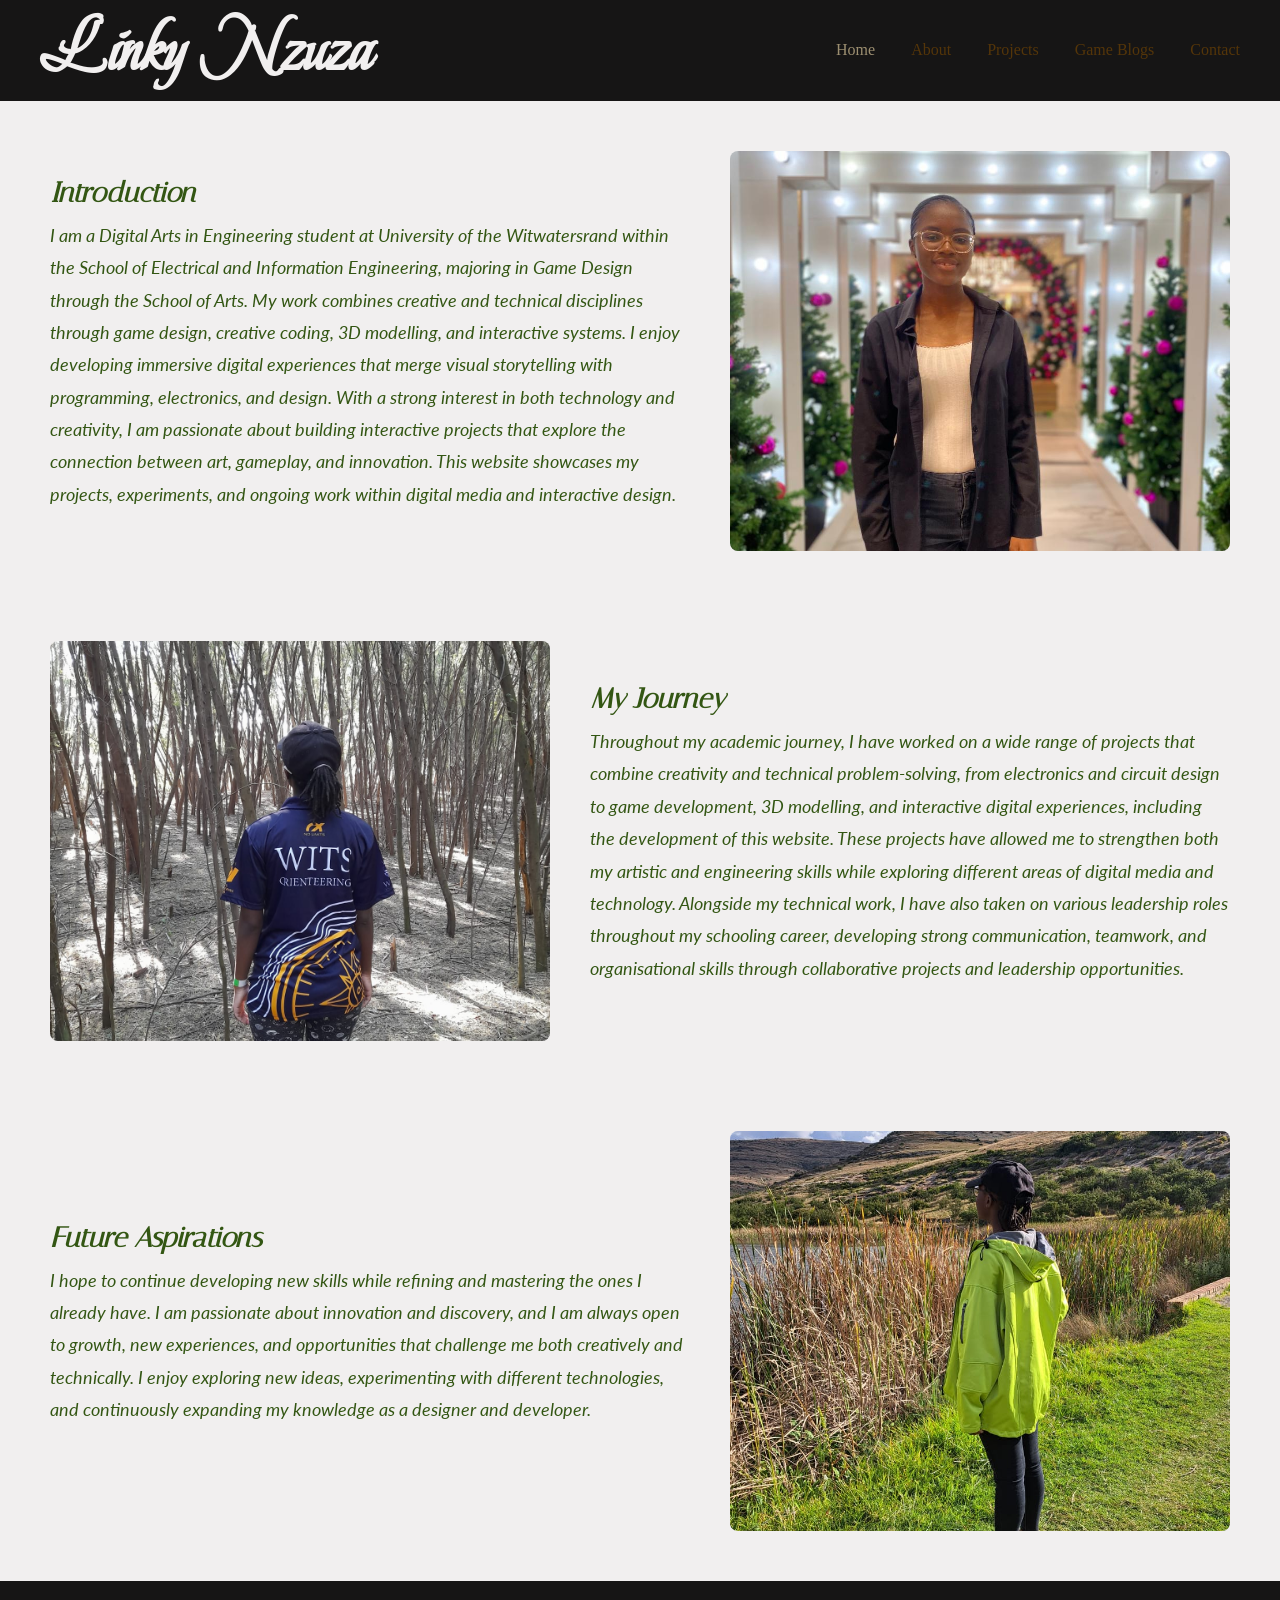
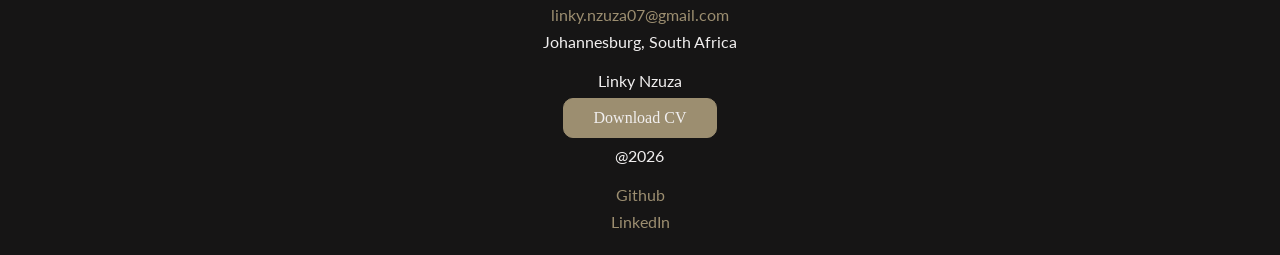
<file: index.html>
<!DOCTYPE html>
<html lang="en">
<head>
    <meta charset="UTF-8">
    <meta name="viewport" content="width=device-width, initial-scale=1.0">
    <link href="https://fonts.googleapis.com/css2?family=Beau Rivage&family=Italiana&family=Kaisei+HarunoUmi&family=Junge&family=Lato&family=Javanese+Text&display=swap" rel="stylesheet">
    <meta name="description" content="This is my personal website.">
    <link rel="stylesheet" href="./CSS/style.css" />
    <script src="./JS/main.js"></script>
    <title>Home</title>
</head>
<body>
    <header>
        <h1 class="Navlogo">Linky Nzuza</h1>
        <nav>
                 <a class="label" href="./index.html">Home</a>
                 <a class="label" href="./about.html">About</a>
                 <a class="label" href="./projects.html">Projects</a>
                 <a class="label" href="./gameblogs.html">Game Blogs</a>
                 <a class="label" href="./contact.html">Contact</a>
        </nav>
    </header>
   
    <main>
    <section class="main-section">
        <div class="text-content">
        <h2 class="section-heading">Introduction</h2>
         <p class="maintext">I am a Digital Arts in Engineering student at University of the Witwatersrand within the School of 
            Electrical and Information Engineering, majoring in Game Design through the School of Arts. My work combines creative 
            and technical disciplines through game design, creative coding, 3D modelling, and interactive systems. I enjoy 
            developing immersive digital experiences that merge visual storytelling with programming, electronics, and design. 
            With a strong interest in both technology and creativity, I am passionate about building interactive projects that 
            explore the connection between art, gameplay, and innovation. This website showcases my projects, experiments, and 
            ongoing work within digital media and interactive design.

</p>
</div>
         <img src="./Images/Me.jpeg" alt="My photo" class="main-sectionimg" />
    </section>
    <section class="main-section">
        <img src="./Images/Journey.jpeg" alt="My photo" class="main-sectionimg" />
        <div class="text-content">
            <h2 class="section-heading">My Journey</h2>
        <p  class="maintext">Throughout my academic journey, I have worked on a wide range of projects that combine creativity and 
            technical problem-solving, from electronics and circuit design to game development, 3D modelling, and interactive 
            digital experiences, including the development of this website. These projects have allowed me to strengthen both my 
            artistic and engineering skills while exploring different areas of digital media and technology. Alongside my 
            technical work, I have also taken on various leadership roles throughout my schooling career, developing strong 
            communication, teamwork, and organisational skills through collaborative projects and leadership opportunities.
</p>
</div>
    </section>
    <section class="main-section">
        <div class="text-content">
            <h2 class="section-heading">Future Aspirations</h2>
        <p class="maintext">
            I hope to continue developing new skills while refining and mastering the ones I already have. I am 
            passionate about innovation and discovery, and I am always open to growth, new experiences, and opportunities that 
            challenge me both creatively and technically. I enjoy exploring new ideas, experimenting with different technologies, 
            and continuously expanding my knowledge as a designer and developer.
</p>
</div>
        <img src="./Images/Future.jpeg" alt="My photo" class="main-sectionimg" />
    </section>
    </main>
    
    <footer>
        <div class="footer-left">
        <a  href="mailto:your@email.com">linky.nzuza07@gmail.com</a>
        <p class="Last-text">Johannesburg, South Africa</p>
        </div>
         <div class="footer-center">
        <p class="Last-text">Linky Nzuza</p>
        <a href="./Assets/Linky Nzuza CV.pdf" download class="download-btn">Download CV</a>
        <p class="Last-text">@2026</p>
        </div>
        <div class="footer-right">
        <a href="https://github.com/">Github</a>
        <a href="https://linkedin.com/">LinkedIn</a>
        </div>
    </footer>
</body>
</html>
</file>
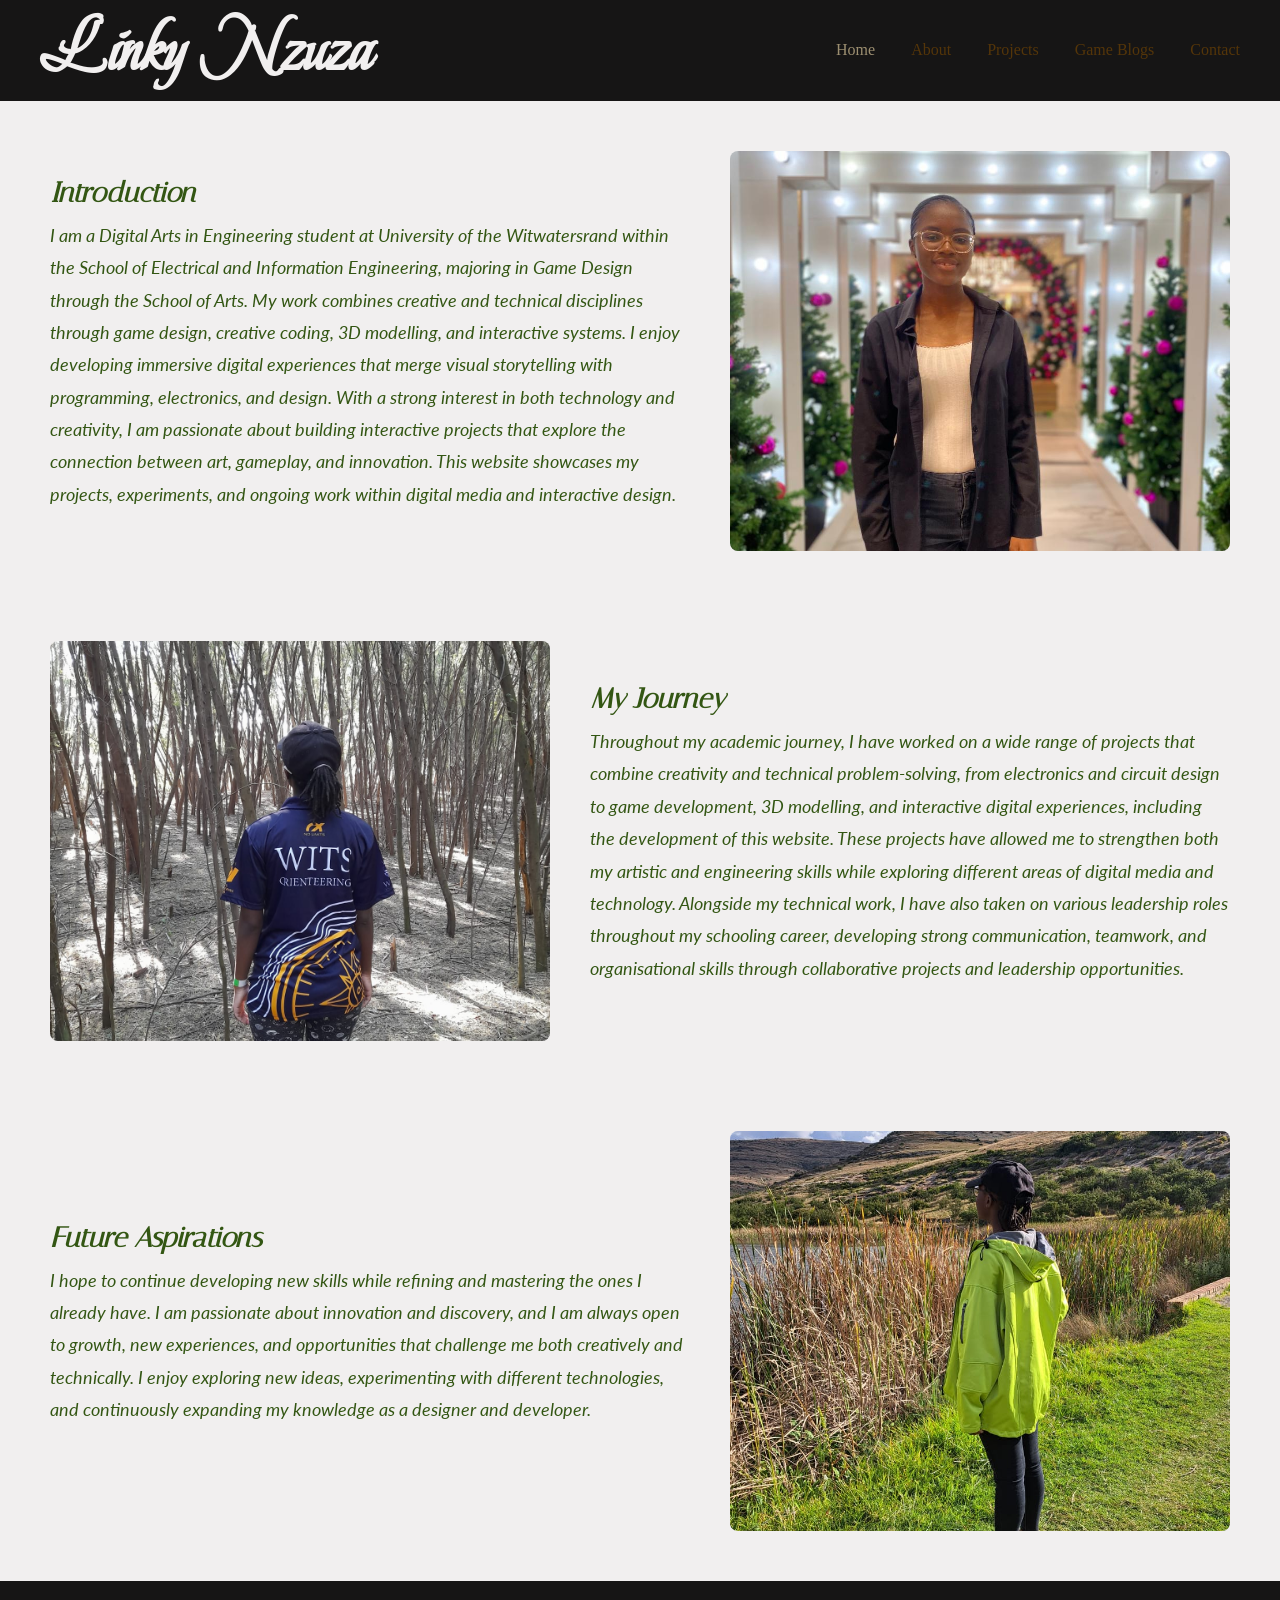
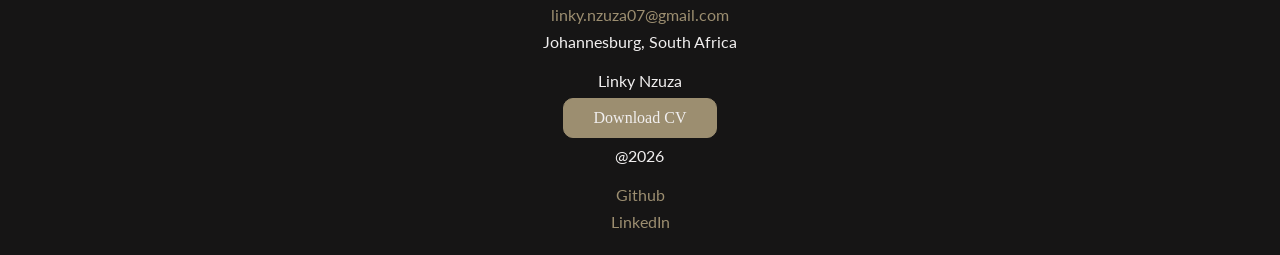
<file: Pages/index.html>
<!DOCTYPE html>
<html lang="en">
<head>
    <meta charset="UTF-8">
    <meta name="viewport" content="width=device-width, initial-scale=1.0">
    <link href="https://fonts.googleapis.com/css2?family=Beau Rivage&family=Italiana&family=Kaisei+HarunoUmi&family=Junge&family=Lato&family=Javanese+Text&display=swap" rel="stylesheet">
    <meta name="description" content="This is my personal website.">
    <link rel="stylesheet" href="../CSS/style.css" />
    <script src="../JS/main.js"></script>
    <title>Home</title>
</head>
<body>
    <header>
        <h1 class="Navlogo">Linky Nzuza</h1>
        <nav>
                 <a class="label" href="./index.html">Home</a>
                 <a class="label" href="./about.html">About</a>
                 <a class="label" href="./projects.html">Projects</a>
                 <a class="label" href="./gameblogs.html">Game Blogs</a>
                 <a class="label" href="./contact.html">Contact</a>
        </nav>
    </header>
   
    <main>
    <section class="main-section">
        <div class="text-content">
        <h2 class="section-heading">Introduction</h2>
         <p class="maintext">I am a Digital Arts in Engineering student at University of the Witwatersrand within the School of 
            Electrical and Information Engineering, majoring in Game Design through the School of Arts. My work combines creative 
            and technical disciplines through game design, creative coding, 3D modelling, and interactive systems. I enjoy 
            developing immersive digital experiences that merge visual storytelling with programming, electronics, and design. 
            With a strong interest in both technology and creativity, I am passionate about building interactive projects that 
            explore the connection between art, gameplay, and innovation. This website showcases my projects, experiments, and 
            ongoing work within digital media and interactive design.

</p>
</div>
         <img src="../Images/Me.jpeg" alt="My photo" class="main-sectionimg" />
    </section>
    <section class="main-section">
        <img src="../Images/Journey.jpeg" alt="My photo" class="main-sectionimg" />
        <div class="text-content">
            <h2 class="section-heading">My Journey</h2>
        <p  class="maintext">Throughout my academic journey, I have worked on a wide range of projects that combine creativity and 
            technical problem-solving, from electronics and circuit design to game development, 3D modelling, and interactive 
            digital experiences, including the development of this website. These projects have allowed me to strengthen both my 
            artistic and engineering skills while exploring different areas of digital media and technology. Alongside my 
            technical work, I have also taken on various leadership roles throughout my schooling career, developing strong 
            communication, teamwork, and organisational skills through collaborative projects and leadership opportunities.
</p>
</div>
    </section>
    <section class="main-section">
        <div class="text-content">
            <h2 class="section-heading">Future Aspirations</h2>
        <p class="maintext">
            I hope to continue developing new skills while refining and mastering the ones I already have. I am 
            passionate about innovation and discovery, and I am always open to growth, new experiences, and opportunities that 
            challenge me both creatively and technically. I enjoy exploring new ideas, experimenting with different technologies, 
            and continuously expanding my knowledge as a designer and developer.
</p>
</div>
        <img src="../Images/Future.jpeg" alt="My photo" class="main-sectionimg" />
    </section>
    </main>
    
    <footer>
        <div class="footer-left">
        <a  href="mailto:your@email.com">linky.nzuza07@gmail.com</a>
        <p class="Last-text">Johannesburg, South Africa</p>
        </div>
         <div class="footer-center">
        <p class="Last-text">Linky Nzuza</p>
        <a href="../Assets/Linky Nzuza CV.pdf" download class="download-btn">Download CV</a>
        <p class="Last-text">@2026</p>
        </div>
        <div class="footer-right">
        <a href="https://github.com/">Github</a>
        <a href="https://linkedin.com/">LinkedIn</a>
        </div>
    </footer>
</body>
</html>
</file>
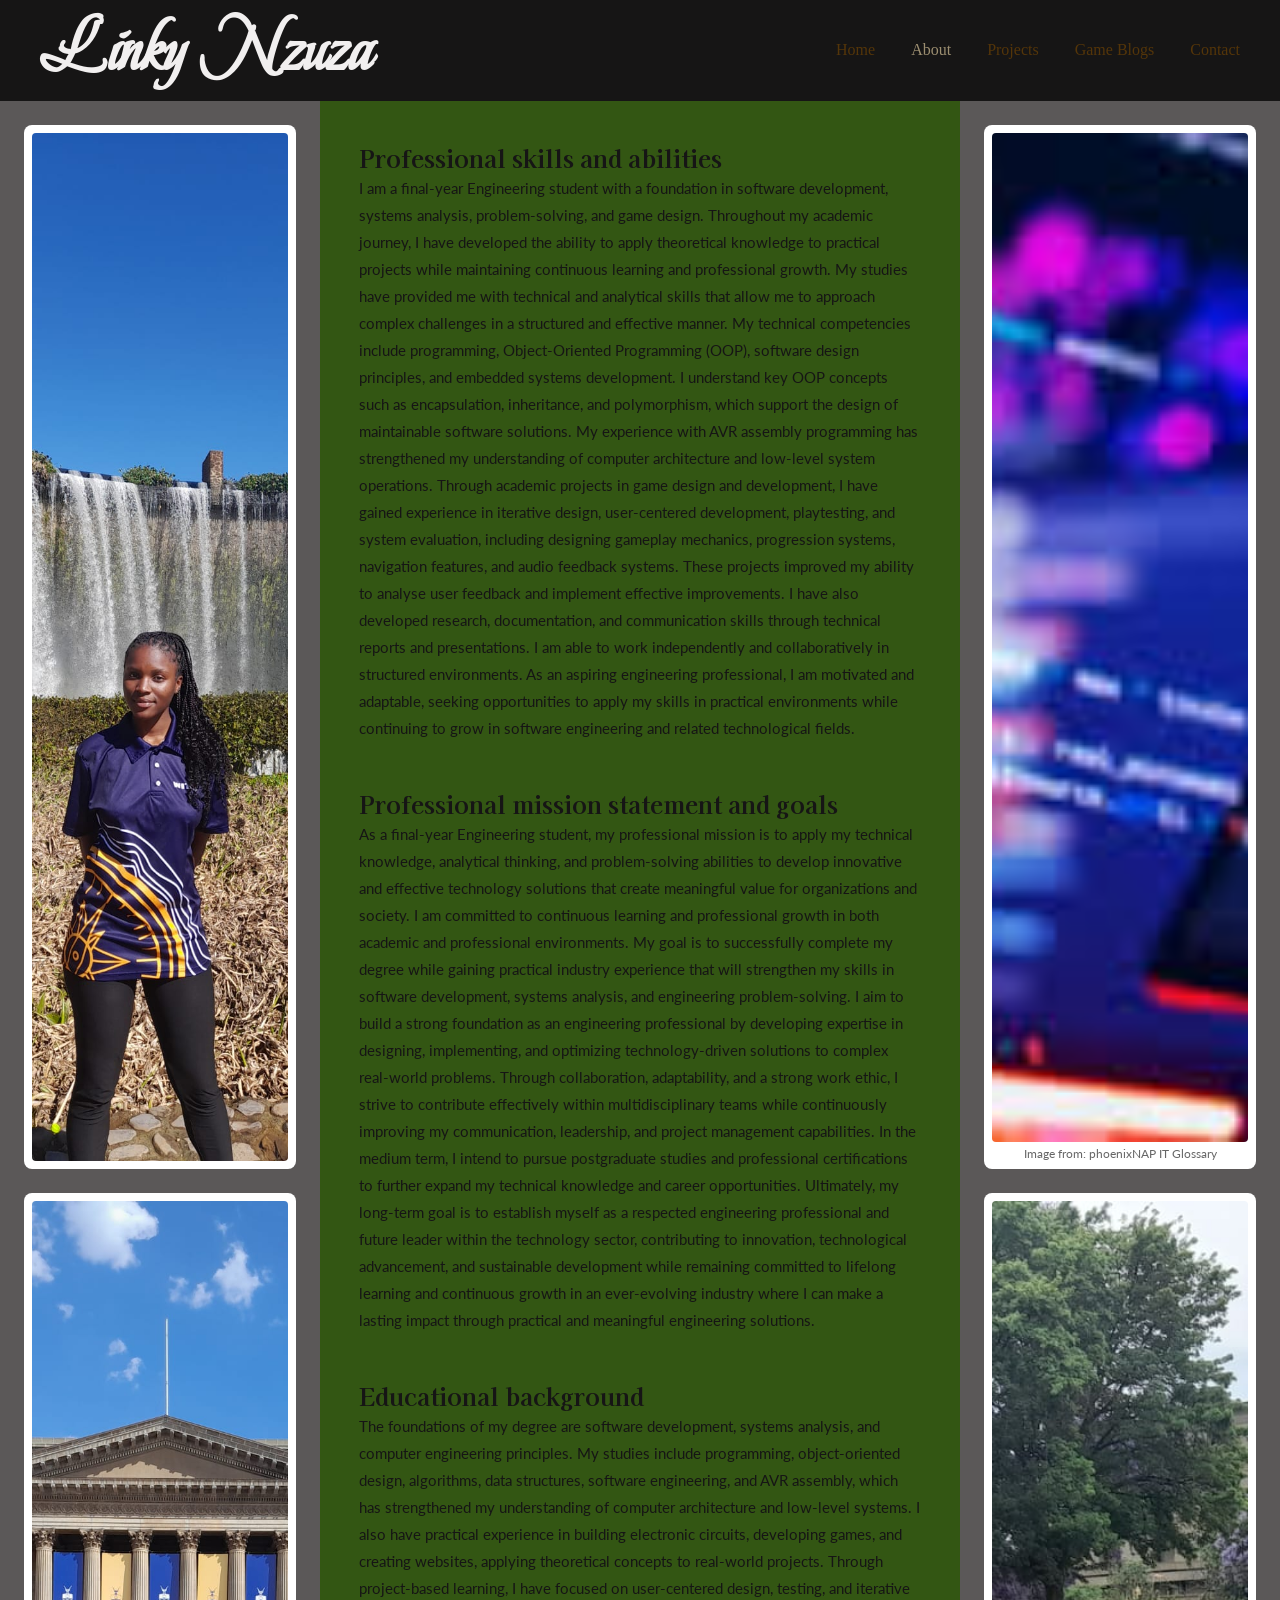
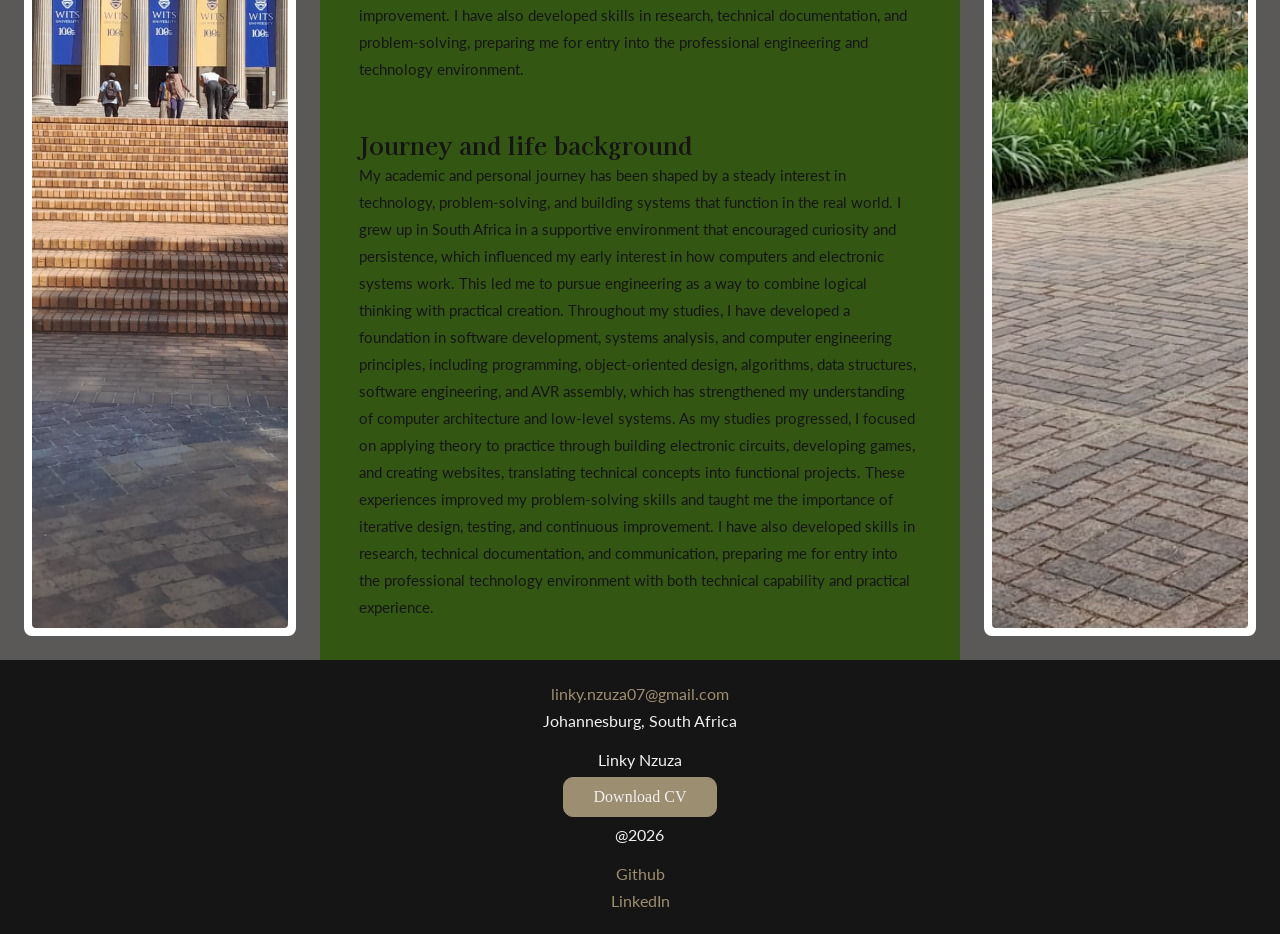
<file: about.html>
<!DOCTYPE html>
<html lang="en">
<head>
    <meta charset="UTF-8">
    <meta name="viewport" content="width=device-width, initial-scale=1.0">
    <link href="https://fonts.googleapis.com/css2?family=Beau Rivage&family=Italiana&family=Kaisei+HarunoUmi&family=Junge&family=Lato&family=Javanese+Text&display=swap" rel="stylesheet">
    <link rel="stylesheet" href="./CSS/style.css" />
    <script src="./JS/main.js" defer></script>
    <title>About</title>
</head>
<body class="about-page">
     <header>
        <h1 class="Navlogo">Linky Nzuza</h1>
        <nav>
                 <a class="label" href="./index.html">Home</a>
    <a class="label" href="./about.html">About</a>
    <a class="label" href="./projects.html">Projects</a>
    <a class="label" href="./gameblogs.html">Game Blogs</a>
    <a class="label" href="./contact.html">Contact</a>
        </nav>
    </header>
    <main class="about-grid">
    <div class="left-col">
        <div class="image-card">
            <img src="./Images/Me2.jpeg" alt="Picture of me ">
        </div>
        <div class="image-card">
            <img src="./Images/Great Hall.jpeg" alt="Picture of Wits Great Hall">
        </div>
    </div>

    <div class="center-col">
        <section>
            <h2>Professional skills and abilities</h2>
            <p>I am a final-year Engineering student with a foundation in software development, systems analysis, problem-solving, and game design. Throughout my academic journey, I have developed the ability to apply theoretical knowledge to practical projects while maintaining continuous learning and professional growth. My studies have provided me with technical and analytical skills that allow me to approach complex challenges in a structured and effective manner. My technical competencies include programming, Object-Oriented Programming (OOP), software design principles, and embedded systems development. I understand key OOP concepts such as encapsulation, inheritance, and polymorphism, which support the design of maintainable software solutions. My experience with AVR assembly programming has strengthened my understanding of computer architecture and low-level system operations. Through academic projects in game design and development, I have gained experience in iterative design, user-centered development, playtesting, and system evaluation, including designing gameplay mechanics, progression systems, navigation features, and audio feedback systems. These projects improved my ability to analyse user feedback and implement effective improvements. I have also developed research, documentation, and communication skills through technical reports and presentations. I am able to work independently and collaboratively in structured environments. As an aspiring engineering professional, I am motivated and adaptable, seeking opportunities to apply my skills in practical environments while continuing to grow in software engineering and related technological fields.</p>
        </section>
        <section>
            <h2>Professional mission statement and goals</h2>
            <p>As a final-year Engineering student, my professional mission is to apply my technical knowledge, analytical thinking, and problem-solving abilities to develop innovative and effective technology solutions that create meaningful value for organizations and society. I am committed to continuous learning and professional growth in both academic and professional environments. My goal is to successfully complete my degree while gaining practical industry experience that will strengthen my skills in software development, systems analysis, and engineering problem-solving. I aim to build a strong foundation as an engineering professional by developing expertise in designing, implementing, and optimizing technology-driven solutions to complex real-world problems. Through collaboration, adaptability, and a strong work ethic, I strive to contribute effectively within multidisciplinary teams while continuously improving my communication, leadership, and project management capabilities. In the medium term, I intend to pursue postgraduate studies and professional certifications to further expand my technical knowledge and career opportunities. Ultimately, my long-term goal is to establish myself as a respected engineering professional and future leader within the technology sector, contributing to innovation, technological advancement, and sustainable development while remaining committed to lifelong learning and continuous growth in an ever-evolving industry where I can make a lasting impact through practical and meaningful engineering solutions.</p>
        </section>
        <section>
            <h2>Educational background</h2>
            <p>The foundations of my degree are software development, systems analysis, and computer engineering principles. My studies include programming, object-oriented design, algorithms, data structures, software engineering, and AVR assembly, which has strengthened my understanding of computer architecture and low-level systems. I also have practical experience in building electronic circuits, developing games, and creating websites, applying theoretical concepts to real-world projects. Through project-based learning, I have focused on user-centered design, testing, and iterative improvement. I have also developed skills in research, technical documentation, and problem-solving, preparing me for entry into the professional engineering and technology environment.</p>
        </section>
        <section>
            <h2>Journey and life background</h2>
            <p>My academic and personal journey has been shaped by a steady interest in technology, problem-solving, and building systems that function in the real world. I grew up in South Africa in a supportive environment that encouraged curiosity and persistence, which influenced my early interest in how computers and electronic systems work. This led me to pursue engineering as a way to combine logical thinking with practical creation. Throughout my studies, I have developed a foundation in software development, systems analysis, and computer engineering principles, including programming, object-oriented design, algorithms, data structures, software engineering, and AVR assembly, which has strengthened my understanding of computer architecture and low-level systems. As my studies progressed, I focused on applying theory to practice through building electronic circuits, developing games, and creating websites, translating technical concepts into functional projects. These experiences improved my problem-solving skills and taught me the importance of iterative design, testing, and continuous improvement. I have also developed skills in research, technical documentation, and communication, preparing me for entry into the professional technology environment with both technical capability and practical experience.</p>
        </section>
    </div>

    <div class="right-col">
        <div class="image-card">
            <img src="./Images/Software.jpg" alt="Picture of representation of my career">
            <p>Image from: phoenixNAP IT Glossary</p>
        </div>
        <div class="image-card">
            <img src="./Images/Campus.jpeg" alt="Picture of Campus outside the Great Hall">
        </div>
    </div>
</main>
    <footer>
        <div class="footer-left">
        <a  href="mailto:your@email.com">linky.nzuza07@gmail.com</a>
        <p class="Last-text">Johannesburg, South Africa</p>
        </div>
         <div class="footer-center">
        <p class="Last-text">Linky Nzuza</p>
        <a href="./Assets/Linky Nzuza CV.pdf" download class="download-btn">Download CV</a>
        <p class="Last-text">@2026</p>
        </div>
        <div class="footer-right">
        <a href="https://github.com/">Github</a>
        <a href="https://linkedin.com/">LinkedIn</a>
        </div>
    </footer>
</body>
</html>
</file>
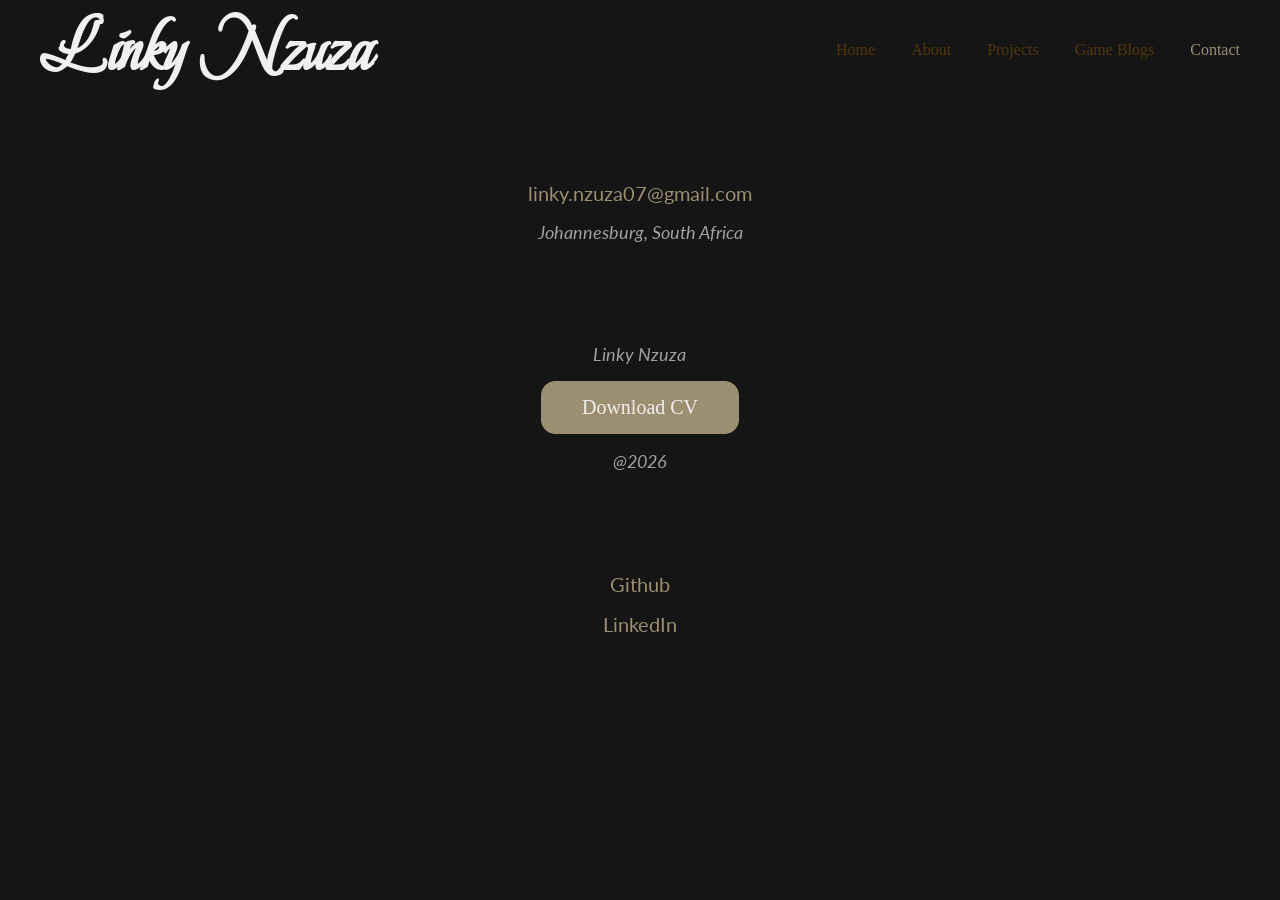
<file: contact.html>
<!DOCTYPE html>
<html lang="en">
<head>
    <meta charset="UTF-8">
    <meta name="viewport" content="width=device-width, initial-scale=1.0">
    <link href="https://fonts.googleapis.com/css2?family=Beau Rivage&family=Italiana&family=Kaisei+HarunoUmi&family=Junge&family=Lato&family=Javanese+Text&display=swap" rel="stylesheet">
    <link rel="stylesheet" href="./CSS/style.css" />
    <script src="./JS/main.js" defer></script>
    <title>Contact</title>
</head>
<body class="contact-page">
     <header>
        <h1 class="Navlogo">Linky Nzuza</h1>
        <nav>
                 <a class="label" href="./index.html">Home</a>
    <a class="label" href="./about.html">About</a>
    <a class="label" href="./projects.html">Projects</a>
    <a class="label" href="./gameblogs.html">Game Blogs</a>
    <a class="label" href="./contact.html">Contact</a>
        </nav>
    </header>
    <main class="contact-main"></main> 
    <footer  id="contact-footer">
        <div class="footer-left">
        <a  href="mailto:your@email.com">linky.nzuza07@gmail.com</a>
        <p class="Last-text">Johannesburg, South Africa</p>
        </div>
         <div class="footer-center">
        <p class="Last-text">Linky Nzuza</p>
        <a href="./Assets/Linky Nzuza CV.pdf" download class="download-btn">Download CV</a>
        <p class="Last-text">@2026</p>
        </div>
        <div class="footer-right">
        <a href="https://github.com/">Github</a>
        <a href="https://linkedin.com/">LinkedIn</a>
        </div>
    </footer>
</body>
</html>
</file>
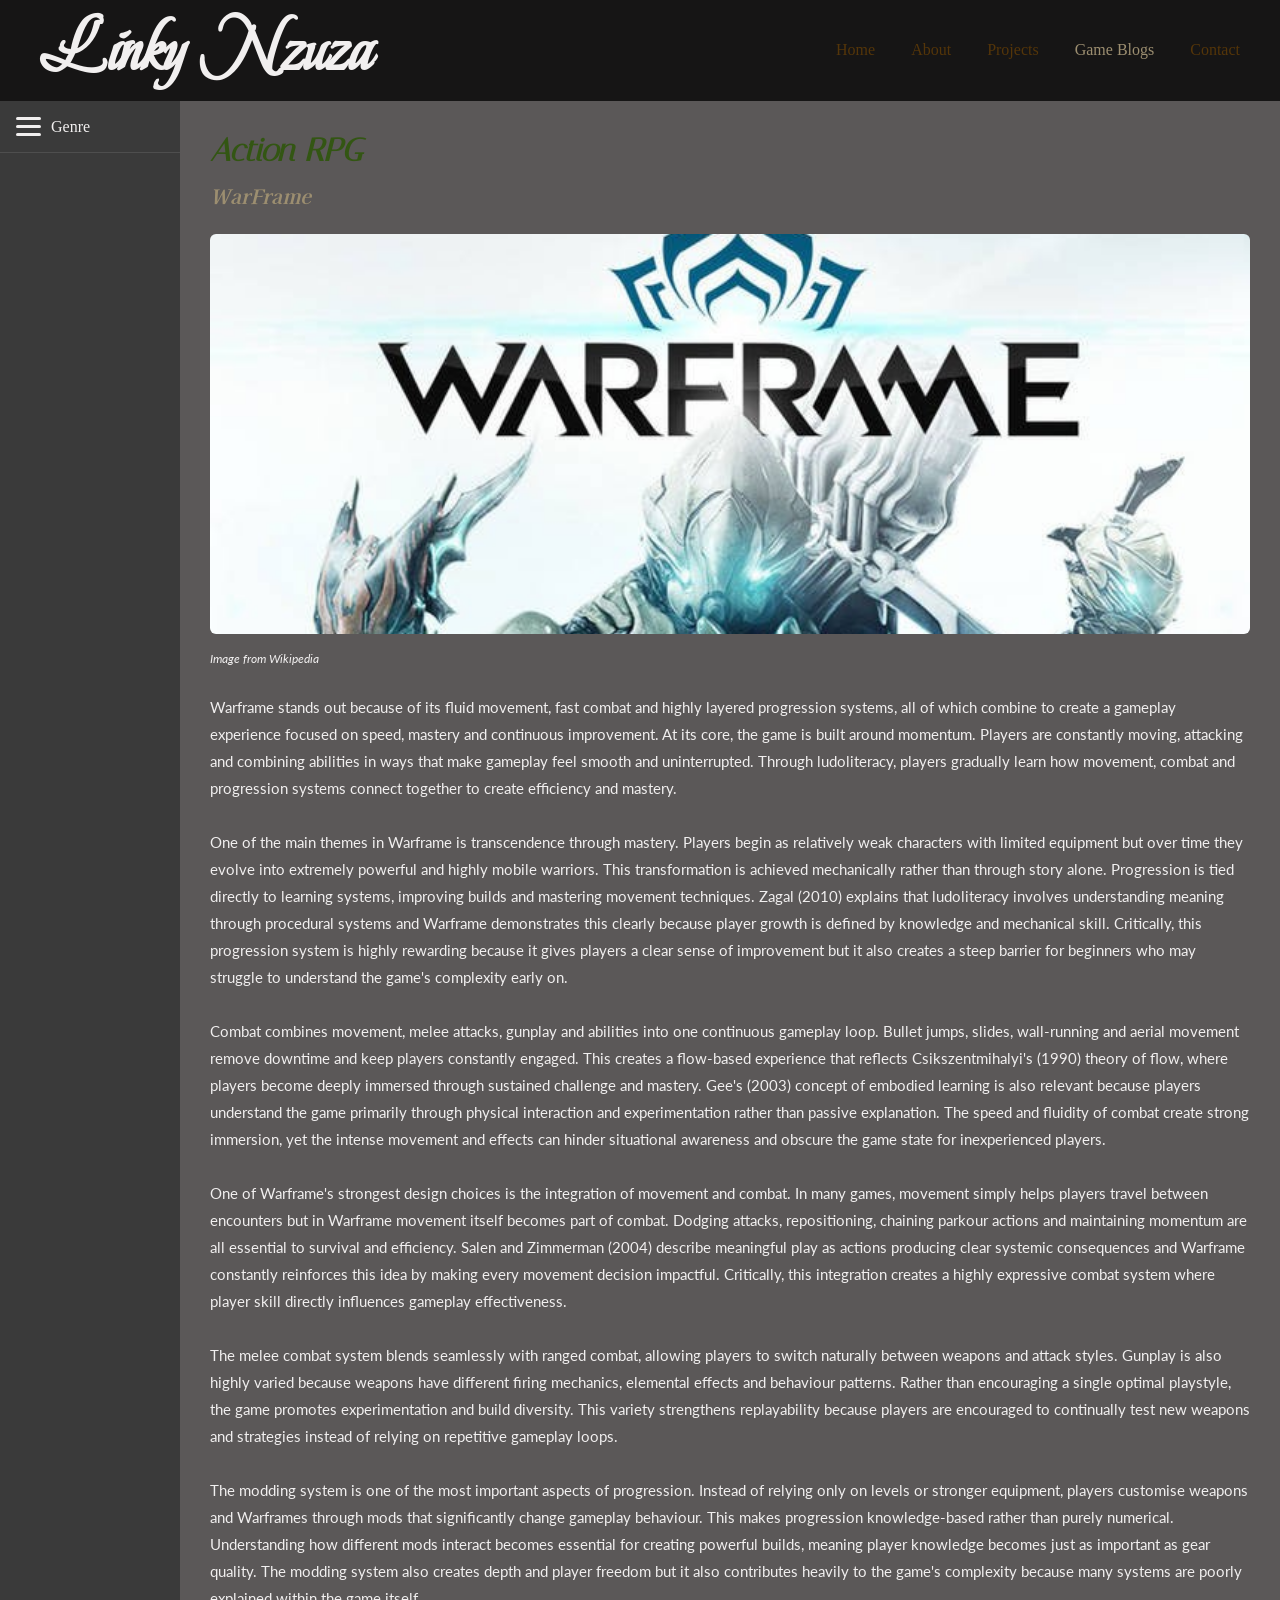
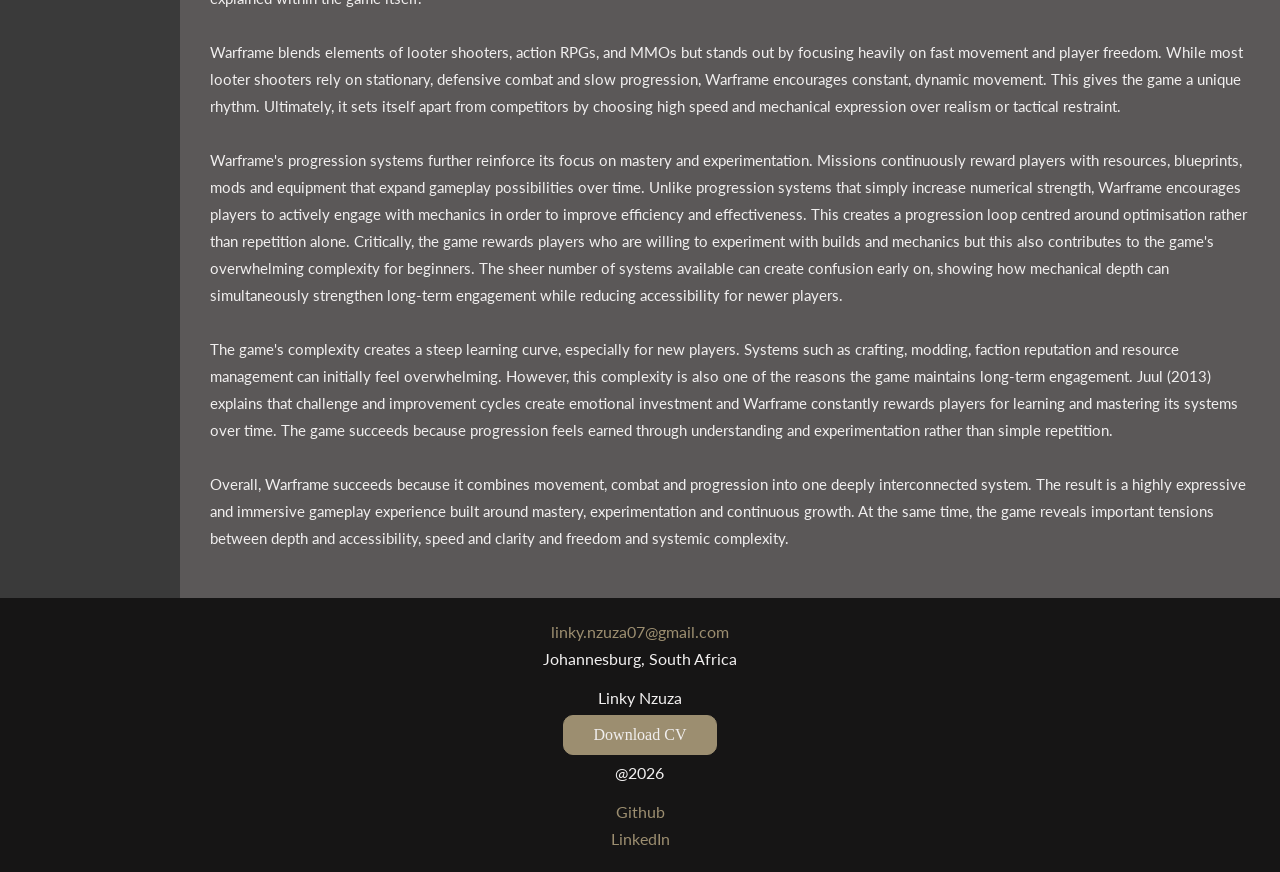
<file: gameblogs.html>
<!DOCTYPE html>
<html lang="en">
<head>
    <meta charset="UTF-8">
    <meta name="viewport" content="width=device-width, initial-scale=1.0">
    <link href="https://fonts.googleapis.com/css2?family=Beau Rivage&family=Italiana&family=Kaisei+HarunoUmi&family=Junge&family=Lato&family=Javanese+Text&display=swap" rel="stylesheet">
    <link rel="stylesheet" href="./CSS/style.css" />
    <script src="./JS/main.js" defer></script>
    <title>Game Blogs</title>
</head>
<body>
    <header>
       <h1 class="Navlogo">Linky Nzuza</h1>
        <nav>
                 <a class="label" href="./index.html">Home</a>
    <a class="label" href="./about.html">About</a>
    <a class="label" href="./projects.html">Projects</a>
    <a class="label" href="./gameblogs.html">Game Blogs</a>
    <a class="label" href="./contact.html">Contact</a>
        </nav>
    </header>
    <main class="blogs-layout">
    <aside class="genre-sidebar">
        <div class="genre-sidebar-header" id="sidebar-header"></div>
        <ul id="genre-list"></ul>
    </aside>
    <section class="blog-content" id="blog-content"></section>
</main>
        
    <footer>
        <div class="footer-left">
        <a  href="mailto:your@email.com">linky.nzuza07@gmail.com</a>
        <p class="Last-text">Johannesburg, South Africa</p>
        </div>
         <div class="footer-center">
        <p class="Last-text">Linky Nzuza</p>
        <a href="./Assets/Linky Nzuza CV.pdf" download class="download-btn">Download CV</a>
        <p class="Last-text">@2026</p>
        </div>
        <div class="footer-right">
        <a href="https://github.com/">Github</a>
        <a href="https://linkedin.com/">LinkedIn</a>
        </div>
    </footer>
</body>
</html>
</file>
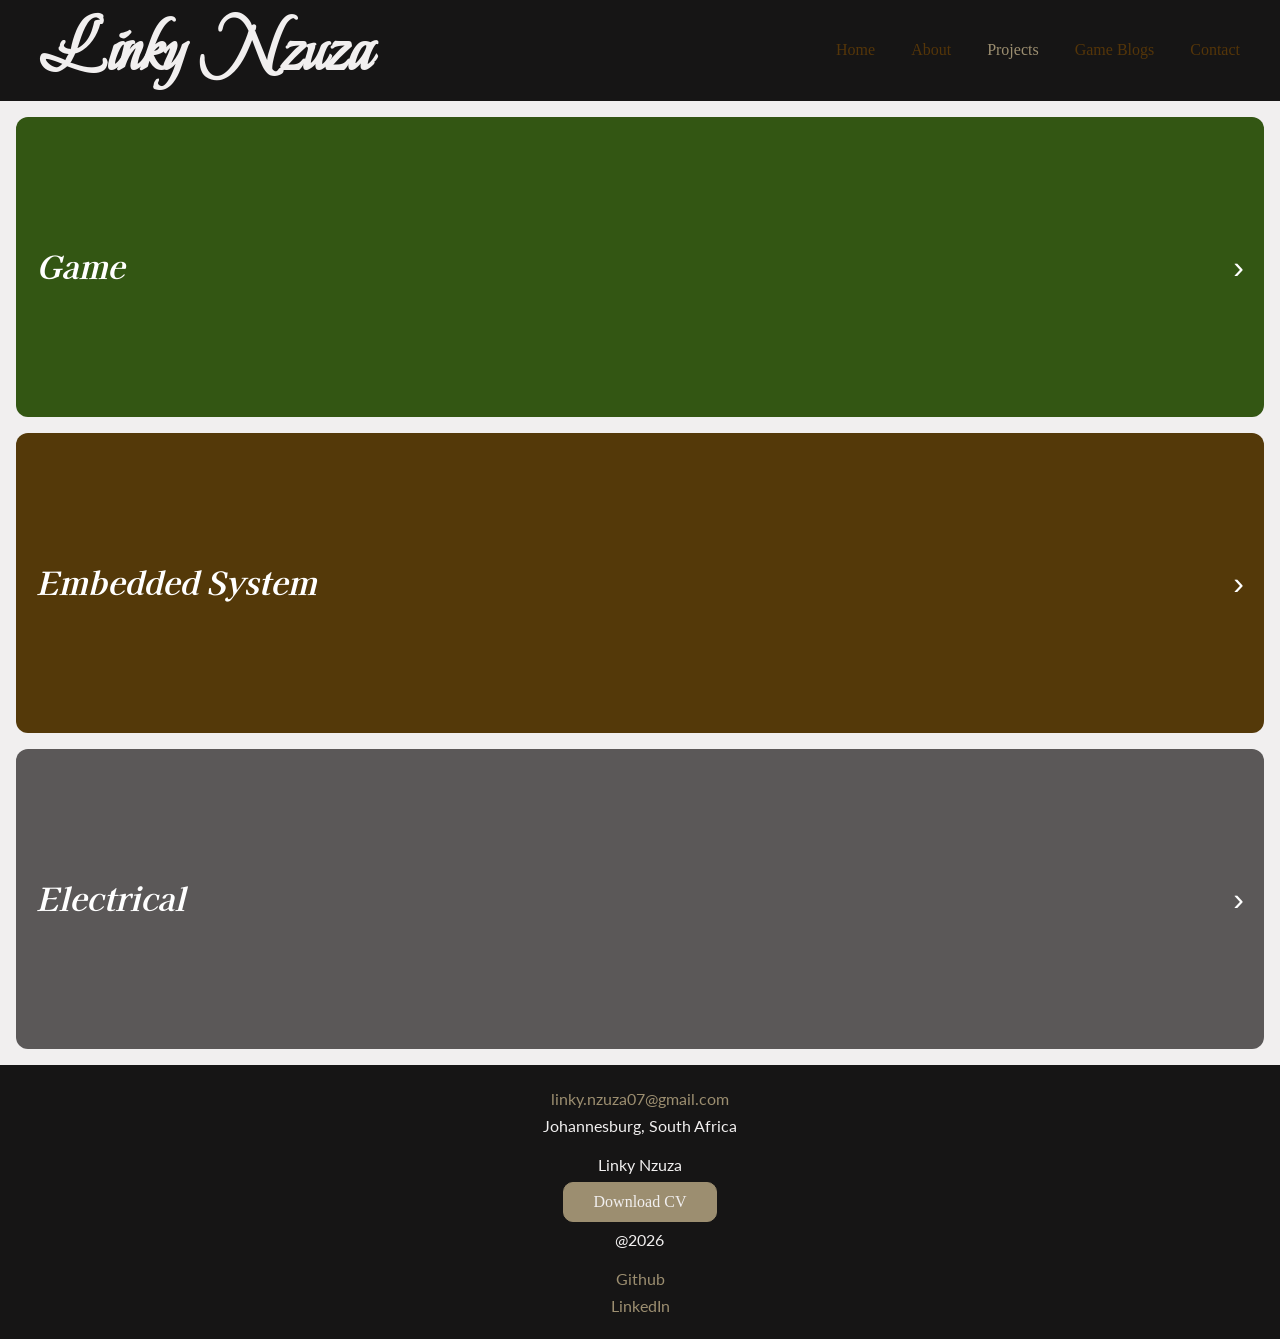
<file: projects.html>
<!DOCTYPE html>
<html lang="en">
<head>
    <meta charset="UTF-8">
    <meta name="viewport" content="width=device-width, initial-scale=1.0">
    <link href="https://fonts.googleapis.com/css2?family=Beau Rivage&family=Italiana&family=Kaisei+HarunoUmi&family=Junge&family=Lato&family=Javanese+Text&display=swap" rel="stylesheet">
    <link rel="stylesheet" href="./CSS/style.css" />
    <script src="./JS/main.js" defer></script>
    <title>Projects</title>
</head>
<body>
     <header>
       <h1 class="Navlogo">Linky Nzuza</h1>
        <nav>
                 <a class="label" href="./index.html">Home</a>
    <a class="label" href="./about.html">About</a>
    <a class="label" href="./projects.html">Projects</a>
    <a class="label" href="./gameblogs.html">Game Blogs</a>
    <a class="label" href="./contact.html">Contact</a>
        </nav>
    </header>
    <main id="projects-container"></main>
    <footer>
        <div class="footer-left">
        <a  href="mailto:your@email.com">linky.nzuza07@gmail.com</a>
        <p class="Last-text">Johannesburg, South Africa</p>
        </div>
         <div class="footer-center">
        <p class="Last-text">Linky Nzuza</p>
        <a href="./Assets/Linky Nzuza CV.pdf" download class="download-btn">Download CV</a>
        <p class="Last-text">@2026</p>
        </div>
        <div class="footer-right">
        <a href="https://github.com/">Github</a>
        <a href="https://www.linkedin.com/in/linky-nzuza-7b8394336/?lipi=urn%3Ali%3Apage%3Ad_flagship3_profile_view_base_contact_details%3BRKBUdMZqRT2CnbK0tcDR4Q%3D%3D">LinkedIn</a>
        </div>
    </footer>
</body>
</html>
</file>
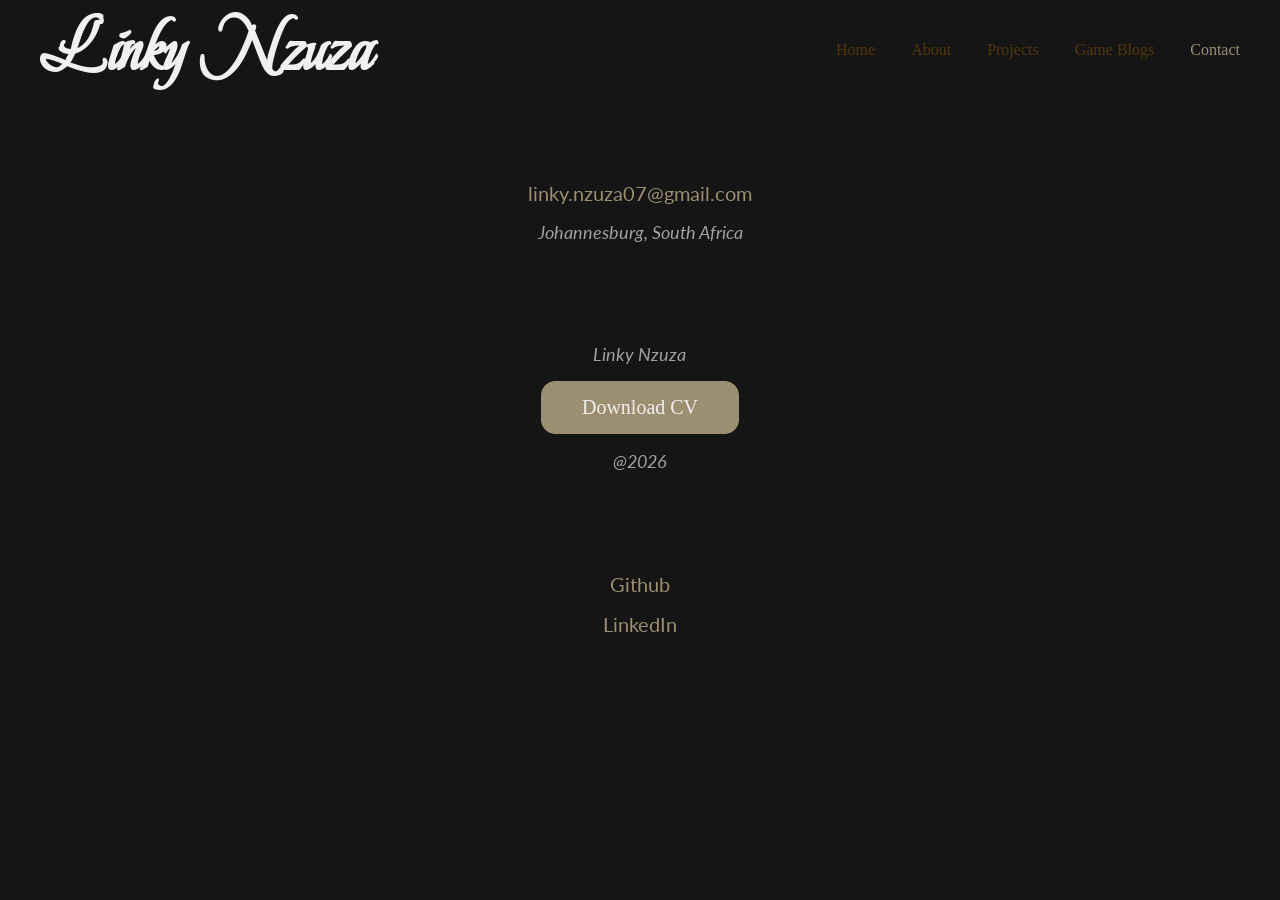
<file: Pages/contact.html>
<!DOCTYPE html>
<html lang="en">
<head>
    <meta charset="UTF-8">
    <meta name="viewport" content="width=device-width, initial-scale=1.0">
    <link href="https://fonts.googleapis.com/css2?family=Beau Rivage&family=Italiana&family=Kaisei+HarunoUmi&family=Junge&family=Lato&family=Javanese+Text&display=swap" rel="stylesheet">
    <link rel="stylesheet" href="../CSS/style.css" />
    <script src="../JS/main.js" defer></script>
    <title>Contact</title>
</head>
<body class="contact-page">
     <header>
        <h1 class="Navlogo">Linky Nzuza</h1>
        <nav>
                 <a class="label" href="./index.html">Home</a>
    <a class="label" href="./about.html">About</a>
    <a class="label" href="./projects.html">Projects</a>
    <a class="label" href="./gameblogs.html">Game Blogs</a>
    <a class="label" href="./contact.html">Contact</a>
        </nav>
    </header>
    <main class="contact-main"></main> 
    <footer  id="contact-footer">
        <div class="footer-left">
        <a  href="mailto:your@email.com">linky.nzuza07@gmail.com</a>
        <p class="Last-text">Johannesburg, South Africa</p>
        </div>
         <div class="footer-center">
        <p class="Last-text">Linky Nzuza</p>
        <a href="../Assets/Linky Nzuza CV.pdf" download class="download-btn">Download CV</a>
        <p class="Last-text">@2026</p>
        </div>
        <div class="footer-right">
        <a href="https://github.com/">Github</a>
        <a href="https://linkedin.com/">LinkedIn</a>
        </div>
    </footer>
</body>
</html>
</file>
<file: CSS/style.css>
/* RESET - Removes default browser margin and padding from every element */
* {
    margin: 0;
    padding: 0;
}

/* Fill the full browser height */
html {
    height: 100%;
}

/* BODY- Footer to always stick to the bottom */
body {
    display: flex;
    flex-direction: column;
    min-height: 100vh;
    background-color: #F1EFEF;
    margin: 0;
    padding: 0;
}

/* Main content to fill all available space between the header and footer */
main {
    flex: 1;
    margin: 0;
    padding: 0;
    max-width: 100%;
    overflow: hidden;
}

/* HEADER - Contains logo and navigation links */
header {
    background: #161515;
    height: 100px;
    display: flex;
    align-items: center;
    padding: 0 40px;
    border-bottom: 1px solid #161515;
    margin-bottom: 0;
}

/* Push navigation links to the right side of the header */
nav {
    margin-left: auto;
    display: flex;
    gap: 36px;
    align-items: center;
}

/* Logo to the top left */
.Navlogo {
    font-family: 'Beau Rivage', cursive;
    font-size: 72px;
    color: #F1EFEF;
}

/* Smooth colour transition for the nav links */
nav a {
    text-decoration: none;
    transition: color 0.3s ease;
    font-family: 'Javanese Text', serif;
}

/* Default nav link colour */
nav a.label {
    color: #543509;
}

/* Nav link colour for hovering */
nav a.label:hover {
    color: #335613;
}

/* Nav link colour for the active page */
nav a.label.active {
    color: #9C8E70;
}

/* FOOTER - Dark bottom bar with three columns: left, center, right */
footer {
    display: flex;
    justify-content: space-between;
    align-items: center;
    padding: 20px 40px;
    background: #161515;
    color: #F1EFEF;
    width: 100%;
    box-sizing: border-box;
    margin-left: 0;
    align-self: stretch;
}

/* Each footer column stacks content vertically */
.footer-left, .footer-center, .footer-right {
    display: flex;
    flex-direction: column;
    gap: 8px;
    flex: 1;
}

/* Center column content horizontally */
.footer-center {
    align-items: center;
    text-align: center;
}

/* Align content to the right */
.footer-right {
    align-items: flex-end;
    text-align: right;
}

/* Footer link styling */
footer a {
    color: #9C8E70;
    text-decoration: none;
    font-family: 'Lato', sans-serif;
}

/* Footer text styling */
footer p {
    color: #F1EFEF;
    font-family: 'Lato', sans-serif;
}

/* BUTTONS - Download CV button */
.download-btn {
    background: #9C8E70;
    color: #F1EFEF;
    padding: 10px 30px;
    border-radius: 10px;
    text-decoration: none;
    font-family: 'Javanese Text', serif;
    border: 1px solid #9C8E70;
    cursor: pointer;
}

/* Button becomes transparent with coloured text on hover */
.download-btn:hover {
    background: transparent;
    color: #9C8E70;
}

/* GENERAL SECTION */
section {
    padding: 5px;
    margin: 10px;
}

section p {
    font-family: 'Lato', sans-serif;
    font-size: 16px;
    line-height: 1.8;
    color: #161515;
    max-width: 600px;
    margin-bottom: 16px;
}

/* HOME PAGE */
.main-section {
    display: flex;
    align-items: center;
    gap: 40px;
    padding: 40px;
    overflow: hidden;
}

/* Text in home page sections */
.maintext {
    font-family: 'Lato', sans-serif;
    font-style: italic;
    font-size: 18px;
    line-height: 1.8;
    color: #335613;
    max-width: 700px;
    flex: 1;
}

/* Images on the home page */
.main-sectionimg {
    width: 500px;
    height: 400px;
    object-fit: cover;
    border-radius: 8px;
    flex-shrink: 0;
}

/* Stack headings and paragraphs vertically */
.text-content {
    display: flex;
    flex-direction: column;
    gap: 10px;
    flex: 1;
}

/* Heading above each home page section */
.section-heading {
    font-family: 'Italiana', serif;
    font-size: 28px;
    color: #335613;
    font-style: italic;
}

/* ABOUT PAGE - Three-column layout */
body.about-page {
    background-color: #5B5858;
}

main .about-grid {
    margin: 0;
}

/* Three-column grid that fills the space between header and footer */
.about-grid {
    display: grid;
    grid-template-columns: 1fr 2fr 1fr;
    gap: 0;
    padding: 0;
    min-height: calc(100vh - 100px - 61px);
    align-items: stretch;
}

/* Left and right image columns stack cards vertically */
.left-col,
.right-col {
    display: flex;
    flex-direction: column;
    justify-content: space-around;
    padding: 1.5rem;
    gap: 1.5rem;
}

/* White card that wraps each image in the side columns */
.left-col .image-card,
.right-col .image-card {
    flex: 1;
    display: flex;
    flex-direction: column;
    background: #fff;
    border-radius: 8px;
    padding: 8px;
    text-align: center;
    min-height: 0;
}

/* Images inside the cards fill the card width and crop to fit */
.left-col .image-card img,
.right-col .image-card img {
    width: 100%;
    flex: 1;
    min-height: 0;
    object-fit: cover;
    border-radius: 4px;
}

/* Small caption text below image */
.left-col .image-card p,
.right-col .image-card p {
    font-size: 0.75rem;
    color: #666;
    margin-top: 0.25rem;
    margin-bottom: 0;
    font-family: 'Lato', sans-serif;
    max-width: 100%;
}

/* Green centre column with text */
.center-col {
    background: #335613;
    padding: 1.5rem;
    border-radius: 0;
    overflow-y: auto;
}

/* Section headings inside the green column */
.center-col h2 {
    color: #161515;
    font-weight: bold;
    margin-top: 1.5rem;
    font-family: 'Kaisei HarunoUmi', serif;
}

/* Remove top margin from the very first heading */
.center-col section:first-child h2 {
    margin-top: 0;
}

/* Text inside the green column */
.center-col p {
    color: #161515;
    font-family: 'Lato', sans-serif;
    font-size: 15px;
    line-height: 1.8;
    max-width: 100%;
    margin-bottom: 0;
}

/* PROJECTS PAGE - Vertically stack sliding cards */
#projects-container {
    display: flex;
    flex-direction: column;
    gap: 1rem;
    padding: 1rem;
    background-color: transparent;
    max-width: 100%;
    box-sizing: border-box;
    overflow: hidden;
}

/* The outer wrapper acts like a window — it only shows one panel at a time.
   width: 100% and box-sizing ensure it never exceeds the screen width. */
.wrapper {
    width: 100%;
    box-sizing: border-box;
    overflow: hidden;
    border-radius: 12px;
    height: 300px;
}

/* The track holds both panels side by side.
   At 200% wide there is room for front and back.
   translateX(-50%) slides exactly one panel width to reveal the back. */
.track {
    display: flex;
    width: 200%;
    height: 100%;
    transition: transform 0.4s ease;
}

/* Each panel is half the track width which equals 100% of the visible wrapper.
   box-sizing and overflow: hidden stop content from spilling out. */
.front, .back {
    width: 50%;
    display: flex;
    align-items: center;
    box-sizing: border-box;
    overflow: hidden;
}

/* Text area in the front panel */
.info-box {
    flex: 1;
    padding: 14px 20px;
}

/* Title on the front panel */
.info-box h2 {
    margin: 0 0 4px;
    color: #fff;
    font-family: 'Kaisei HarunoUmi', serif;
    font-style: italic;
    font-size: 32px;
}

/* Arrow button on the right of the front panel */
.arrow-btn {
    height: 100%;
    padding: 0 20px;
    background-color: transparent;
    border: none;
    color: #fff;
    font-size: 32px;
    cursor: pointer;
}

/* Back panel has a semi-transparent dark overlay */
.back {
    gap: 16px;
    padding: 0 20px;
    background: rgba(0,0,0,0.3);
}

/* Circular close button on the back panel */
.close-btn {
    width: 36px;
    height: 36px;
    border-radius: 50%;
    background: rgba(255,255,255,0.15);
    border: none;
    color: #fff;
    font-size: 20px;
    cursor: pointer;
    flex-shrink: 0;
}

/* Description text shown on the back panel */
.detail-box p {
    margin: 0 0 6px;
    color: rgba(255,255,255,0.85);
    font-size: 16px;
    font-family: 'Lato', sans-serif;
}

/* Wrapper for the image on the back panel */
.back-img-wrap {
    display: flex;
    flex-direction: column;
    align-items: center;
    gap: 4px;
    flex-shrink: 0;
}

/* Image shown on the back panel */
.back-img {
    width: 300px;
    height: 250px;
    object-fit: cover;
    border-radius: 6px;
    border: 1px solid rgba(255,255,255,0.2);
}

/* Thumbnail shown on the front card on mobile only — hidden on desktop */
.project-mobile-thumb {
    display: none;
}

/* BLOGS PAGE - Sidebar on the left */
.blogs-layout {
    display: flex;
    flex: 1;
    background: #5B5858;
    overflow: hidden;
    height: calc(100vh - 100px - 61px);
}

/* Scrollable sidebar listing all genres and blog titles */
.genre-sidebar {
    width: 300px;
    min-width: 50px;
    background: #3a3a3a;
    display: flex;
    flex-direction: column;
    overflow-y: auto;
    scrollbar-width: thin;
    scrollbar-color: #9C8E70 #3a3a3a;
    transition: width 0.3s ease;
}

/* Sticky header in the sidebar with the genre toggle icon */
.genre-sidebar-header {
    display: flex;
    align-items: center;
    gap: 10px;
    padding: 16px;
    color: #F1EFEF;
    font-family: 'Lato', sans-serif;
    font-size: 16px;
    border-bottom: 1px solid rgba(255,255,255,0.1);
    cursor: pointer;
    user-select: none;
    position: sticky;
    top: 0;
    background: #3a3a3a;
}

.genre-sidebar-header:hover {
    background: rgba(255,255,255,0.05);
}

/* Remove default list styling from the genre list */
#genre-list {
    list-style: none;
    padding: 0;
    margin: 0;
}

/* Genre category label */
.genre-heading {
    padding: 12px 16px 6px;
    color: #9C8E70;
    font-family: 'Junge', serif;
    font-size: 13px;
    text-transform: uppercase;
    letter-spacing: 1px;
    list-style: none;
    border-top: 1px solid rgba(255,255,255,0.08);
}

.genre-heading:first-child {
    border-top: none;
}

/* Clickable blog title in the sidebar */
.genre-item {
    padding: 12px 20px;
    color: #F1EFEF;
    font-family: 'Lato', sans-serif;
    font-size: 14px;
    cursor: pointer;
    transition: background 0.2s;
    border-bottom: 1px solid rgba(255,255,255,0.05);
    list-style: none;
}

.genre-item:hover {
    background: rgba(255,255,255,0.08);
}

/* Highlight for the currently selected blog in the sidebar */
.genre-item.active {
    color: #9C8E70;
    font-weight: bold;
}

/* Blog text */
.blog-content {
    flex: 1;
    padding: 32px 40px;
    display: flex;
    flex-direction: column;
    gap: 8px;
    overflow-y: auto;
}

/* Genre label above the blog post */
.blog-genre-title {
    font-family: 'Italiana', serif;
    font-style: italic;
    font-size: 32px;
    color: #335613;
    margin: 0 0 4px;
}

/* Game title */
.blog-game-title {
    font-family: 'Kaisei HarunoUmi', serif;
    font-style: italic;
    font-size: 20px;
    color: #9C8E70;
    margin: 0 0 16px;
}

/* Full-width cover image at the top of blog post */
.blog-cover {
    width: 100%;
    max-height: 400px;
    object-fit: cover;
    border-radius: 6px;
    display: block;
    margin-bottom: 6px;
}

/* Caption below the cover image */
.blog-cover-label {
    font-size: 12px;
    color: #F1EFEF;
    font-style: italic;
    margin: 0 0 16px;
    font-family: 'Lato', sans-serif;
}

/* Text of the blog post */
.blog-text {
    font-family: 'Lato', sans-serif;
    font-size: 15px;
    line-height: 1.8;
    color: #F1EFEF;
    max-width: 100%;
    width: 100%;
}

/* CONTACT PAGE - Dark background page */
body.contact-page {
    background-color: #161515;
}

/* Main element is empty — the footer is the content */
.contact-main {
    flex: 0;
}

/* Footer is centred with large spacing between columns */
#contact-footer {
    display: flex;
    justify-content: center;
    align-items: center;
    gap: 100px;
    padding: 80px;
    background: #161515;
    width: 100%;
    box-sizing: border-box;
}

/* Each column in the contact footer is centred */
#contact-footer .footer-left,
#contact-footer .footer-center,
#contact-footer .footer-right {
    flex: 0;
    display: flex;
    flex-direction: column;
    align-items: center;
    text-align: center;
    gap: 16px;
}

#contact-footer .footer-right {
    align-items: center;
}

/* Link text on the contact page */
#contact-footer a {
    font-size: 32px;
    color: #9C8E70;
    text-decoration: none;
    font-family: 'Lato', sans-serif;
}

/* Text on the contact page */
#contact-footer p {
    font-size: 32px;
    font-style: italic;
    color: #F1EFEF;
    font-family: 'Lato', sans-serif;
}

/* Larger download button on the contact page */
#contact-footer .download-btn {
    color: #F1EFEF;
    font-size: 22px;
    padding: 20px 60px;
    border-radius: 14px;
    font-family: 'Javanese Text', serif;
}

/* MENU ICON - Three-line icon used in the blogs sidebar header */
.menu-icon {
    display: flex;
    flex-direction: column;
    gap: 5px;
    cursor: pointer;
}

/* Lines of the menu icon */
.menu-line {
    width: 25px;
    height: 3px;
    background: #F1EFEF;
    border-radius: 2px;
}

/* TABLET (max-width: 900px) - Responsiveness for screens like iPads and smaller laptops */
@media (max-width: 900px) {

    /* Header height becomes flexible and content can wrap onto a second line */
    header {
        height: auto;
        padding: 16px 20px;
        flex-wrap: wrap;
        gap: 8px;
    }

    /* Smaller logo on tablet */
    .Navlogo {
        font-size: 48px;
    }

    /* Nav links wrap and align to the right */
    nav {
        gap: 16px;
        flex-wrap: wrap;
        justify-content: flex-end;
    }

    /* Home page sections stack vertically instead of side by side */
    .main-section {
        flex-direction: column;
        padding: 24px 20px;
        gap: 20px;
    }

    /* Sections stack vertically */
    .main-section:nth-child(even) {
        flex-direction: column;
    }

    /* Images stretch to full width on tablet and show fully */
    .main-sectionimg {
        width: 100%;
        height: auto;
        min-height: 200px;
        object-fit: contain;
    }

    /* Slightly smaller body text on tablet */
    .maintext {
        font-size: 16px;
        max-width: 100%;
    }

    /* About page expands to three columns so left-col can sit on the right */
    .about-grid {
        grid-template-columns: 2fr 1fr 1fr;
        min-height: unset;
    }

    /* Text column appears first */
    .center-col {
        order: 1;
    }

    /* Right image column appears second, images stacked vertically */
.right-col {
    order: 2;
    flex-direction: column;
    justify-content: flex-start;
    padding: 1rem;
    gap: 1rem;
}

/* Left image column moves to the right-hand side on tablet, images stacked vertically */
.left-col {
    order: 3;
    flex-direction: column;
    justify-content: flex-start;
    padding: 1rem;
    gap: 1rem;
}


    
     /* Project card title on tablet */
    .info-box h2 {
        font-size: 22px;
    }

    /* Project card description text on tablet */
    .detail-box p {
        font-size: 13px;
    }
}

    /* Blogs layout stays as a row on tablet but the sidebar is narrower */
    .blogs-layout {
        height: auto;
        overflow: visible;
        flex-direction: row;
    }

    /* Narrower sidebar on tablet */
    .genre-sidebar {
        width: 180px;
        min-width: 180px;
    }

    /* Less padding around blog content on tablet */
    .blog-content {
        padding: 20px;
    }

    /* Footer stacks its three columns vertically on tablet */
    footer {
        flex-direction: column;
        gap: 20px;
        padding: 24px 20px;
        text-align: center;
    }

    /* Left and right footer columns centre their content when stacked */
    .footer-left,
    .footer-right {
        align-items: center;
        text-align: center;
    }

    /* Contact footer stacks vertically with reduced spacing */
    #contact-footer {
        flex-direction: column;
        gap: 40px;
        padding: 40px 20px;
    }

    /* Smaller text in the contact footer on tablet */
    #contact-footer a,
    #contact-footer p {
        font-size: 20px;
    }

    #contact-footer .download-btn {
        font-size: 16px;
        padding: 14px 40px;
    }
}

/* MOBILE (max-width: 600px) - Responsiveness for phones */
@media (max-width: 600px) {

    /* Tighter padding on mobile */
    header {
        padding: 12px 16px;
        gap: 6px;
    }

    /* Smaller logo on mobile — takes full width so nav wraps below it */
    .Navlogo {
        font-size: 32px;
        width: 100%;
    }

    /* Nav links wrap and align to the left below the logo */
    nav {
        gap: 10px;
        flex-wrap: wrap;
        justify-content: flex-start;
        width: 100%;
    }

    /* Smaller nav link text on mobile */
    nav a.label {
        font-size: 12px;
    }

    /* Home sections stack vertically on mobile */
    .main-section {
        flex-direction: column;
        padding: 20px 16px;
        gap: 16px;
    }

    /* Even rows reversed on desktop — on mobile always put image below text */
    .main-section:nth-child(even) {
        flex-direction: column;
    }

    /* Image sits below text at the same content width and shows fully */
    .main-sectionimg {
        width: 100%;
        height: auto;
        min-height: 100px;
        object-fit: contain;
        align-self: stretch;
    }

    /* Smaller heading on mobile */
    .section-heading {
        font-size: 22px;
    }

    /* Slightly smaller body text on mobile */
    .maintext {
        font-size: 15px;
    }

    /* About page collapses to a single column on mobile */
    .about-grid {
        grid-template-columns: 1fr;
    }

    /* Left column images appear at the top on mobile */
    .left-col {
        display: flex;
        order: 0;
        flex-direction: row;
        flex-wrap: wrap;
        padding: 0.5rem;
        gap: 0.5rem;
    }

    /* Each left-col image card takes up roughly half the row */
    .left-col .image-card {
        flex: 1 1 45%;
        min-height: 100px;
    }

    /* Center text column sits below the left-col images */
    .center-col {
        order: 1;
    }

    /* Right column image cards sit side by side below the center */
    .right-col {
        order: 2;
        flex-direction: row;
        flex-wrap: wrap;
    }

    /* Each right-col image card takes up roughly half the row */
    .right-col .image-card {
        flex: 1 1 45%;
        min-height: 140px;
    }

    /* Less padding in the green text column on mobile */
    .center-col {
        padding: 1rem;
    }

    /* Smaller headings in the green column on mobile */
    .center-col h2 {
        font-size: 17px;
    }

    /* Smaller body text in the green column on mobile */
    .center-col p {
        font-size: 14px;
    }

    /* The wrapper still clips the track — no changes needed from desktop */
    .wrapper {
        width: 100%;
        overflow: hidden;
    }

    /* Track still 200% wide so both panels sit side by side */
    .track {
        display: flex;
        width: 200%;
        transition: transform 0.4s ease;
    }

    /* Each panel is half the track so it fills the visible wrapper exactly */
    .front,
    .back {
        width: 50%;
        box-sizing: border-box;
        overflow: hidden;
        padding: 8px;
    }

    /* Back panel image — smaller on mobile */
    .back img {
        width: 50%;
        object-fit: cover;
    }

    /* Back panel description text — readable size with proper line spacing */
    .back p {
        font-size: 11px;
        line-height: 1.3;
        overflow: hidden;
        word-wrap: break-word;
    }

    /* Blogs layout stacks sidebar above content on mobile */
    .blogs-layout {
        flex-direction: column;
        height: auto;
        overflow: visible;
    }

    /* Sidebar takes full width and has a max height with scroll on mobile */
    .genre-sidebar {
        width: 100%;
        min-width: unset;
        max-height: 250px;
    }

    /* Smaller genre and game titles in the blog content on mobile */
    .blog-genre-title {
        font-size: 22px;
    }

    .blog-game-title {
        font-size: 16px;
    }

    /* Slightly smaller blog body text on mobile */
    .blog-text {
        font-size: 14px;
    }

    /* Less padding around blog content on mobile */
    .blog-content {
        padding: 16px;
    }

    /* Tighter footer padding on mobile */
    footer {
        padding: 20px 16px;
        gap: 16px;
    }

    /* Reduced spacing in the contact footer on mobile */
    #contact-footer {
        gap: 28px;
        padding: 28px 16px;
    }

    /* Smaller text in the contact footer on mobile */
    #contact-footer a,
    #contact-footer p {
        font-size: 16px;
    }

    #contact-footer .download-btn {
        font-size: 14px;
        padding: 12px 28px;
    }
}
</file>
